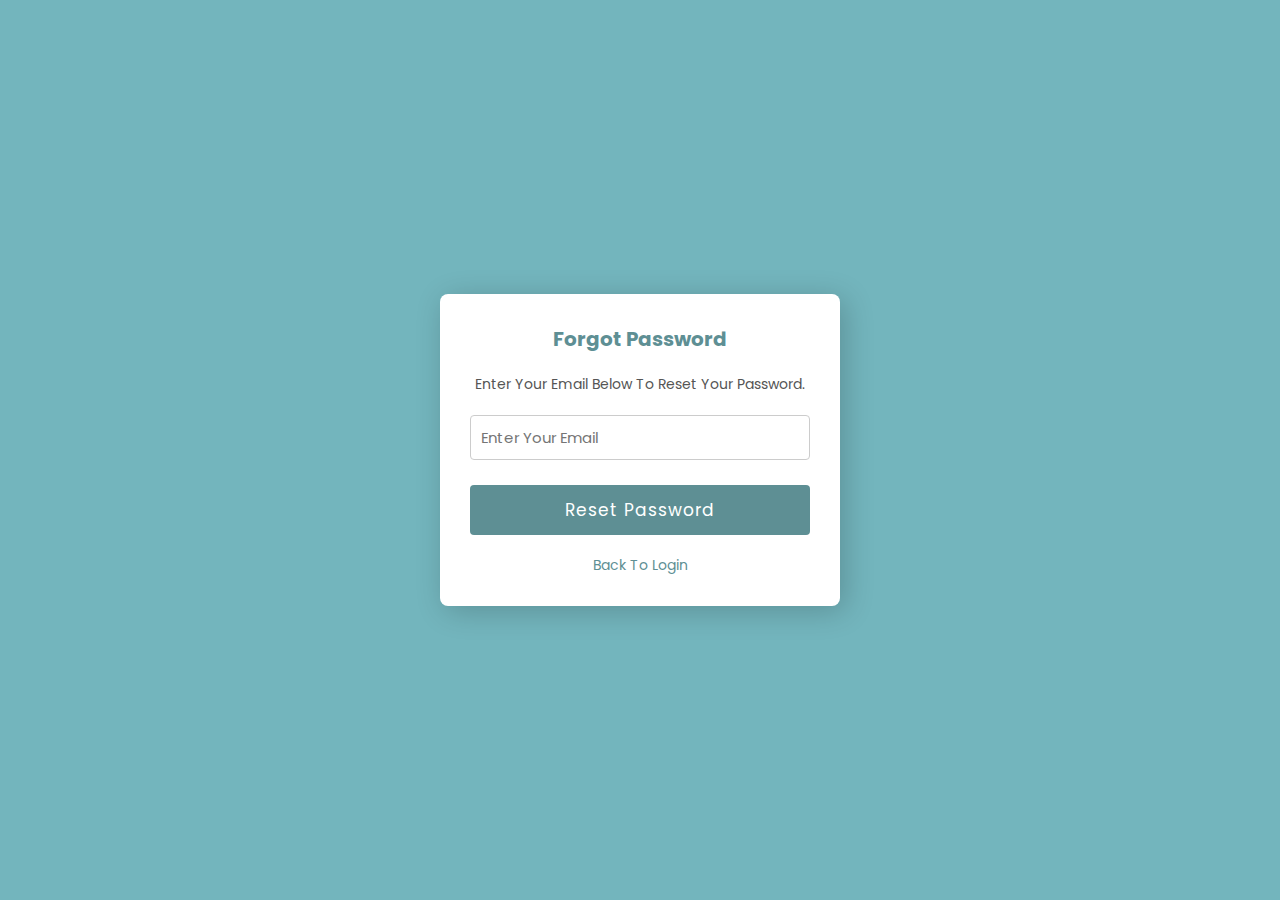
<file: forget.html>
<!DOCTYPE html>
<html lang="en">

<head>
    <meta charset="UTF-8">
    <meta name="viewport" content="width=device-width, initial-scale=1.0">
    <title>Forgot Password</title>
    <link rel="stylesheet" href="payment.css">
    <style>
        body {
            display: flex;
            justify-content: center;
            align-items: center;
            height: 100vh;
            background: #73B5BD; /* Match Payment page background */
        }

        .forgot-container {
            background: #ffffff;
            border-radius: 8px;
            box-shadow: 5px 5px 30px rgba(0, 0, 0, 0.2);
            padding: 30px;
            width: 100%;
            max-width: 400px;
            text-align: center;
        }

        .forgot-container h1 {
            font-size: 20px; /* Match Payment page title font size */
            color: #5e8f94; /* Match Payment page title color */
            margin-bottom: 20px;
        }

        .forgot-container p {
            font-size: 14px;
            color: #555;
            margin-bottom: 20px;
        }

        .forgot-container input[type="email"] {
            width: 100%;
            padding: 10px;
            margin-bottom: 20px;
            border: 1px solid #ccc;
            border-radius: 4px;
            font-size: 15px; /* Match input style from Payment page */
        }

        .forgot-container input:focus {
            border: 1px solid #000;
        }

        .forgot-container button {
            width: 100%;
            padding: 12px;
            font-size: 17px; /* Match Payment page button font size */
            background: #5e8f94; /* Match Payment page button background */
            color: #fff;
            margin-top: 5px;
            cursor: pointer;
            letter-spacing: 1px;
            border-radius: 4px;
            transition: background 0.2s linear;
        }

        .forgot-container button:hover {
            background: #73B5BD; /* Match hover style from Payment page */
        }

        .forgot-container a {
            display: block;
            margin-top: 15px;
            font-size: 14px;
            color: #5e8f94; /* Match link color with Payment page theme */
            text-decoration: none;
        }

        .forgot-container a:hover {
            text-decoration: underline;
        }

        #password-display {
            font-size: 14px;
            margin-top: 10px;
        }
    </style>
</head>

<body>
    <div class="forgot-container">
        <h1>Forgot Password</h1>
        <p>Enter your email below to reset your password.</p>
        <form id="forget-form">
            <input type="email" id="email" placeholder="Enter your email" required>
            <button type="submit">Reset Password</button>
        </form>
        <p id="password-display"></p>
        <a href="login_signup.html">Back to Login</a>
    </div>
</body>

<script>
    const form = document.getElementById('forget-form');
    const passwordDisplay = document.getElementById('password-display');

    function getUsers() {
        return JSON.parse(localStorage.getItem('users')) || [];
    }

    form.addEventListener('submit', (event) => {
        event.preventDefault();

        const email = document.getElementById('email').value;
        const users = getUsers();
        const user = users.find(user => user.email === email);

        if (user) {
            passwordDisplay.textContent = `Your password is: ${user.password}`;
            passwordDisplay.style.color = 'green';
        } else {
            passwordDisplay.textContent = 'Email not found!';
            passwordDisplay.style.color = 'red';
        }
    });
</script>

</html>
</file>
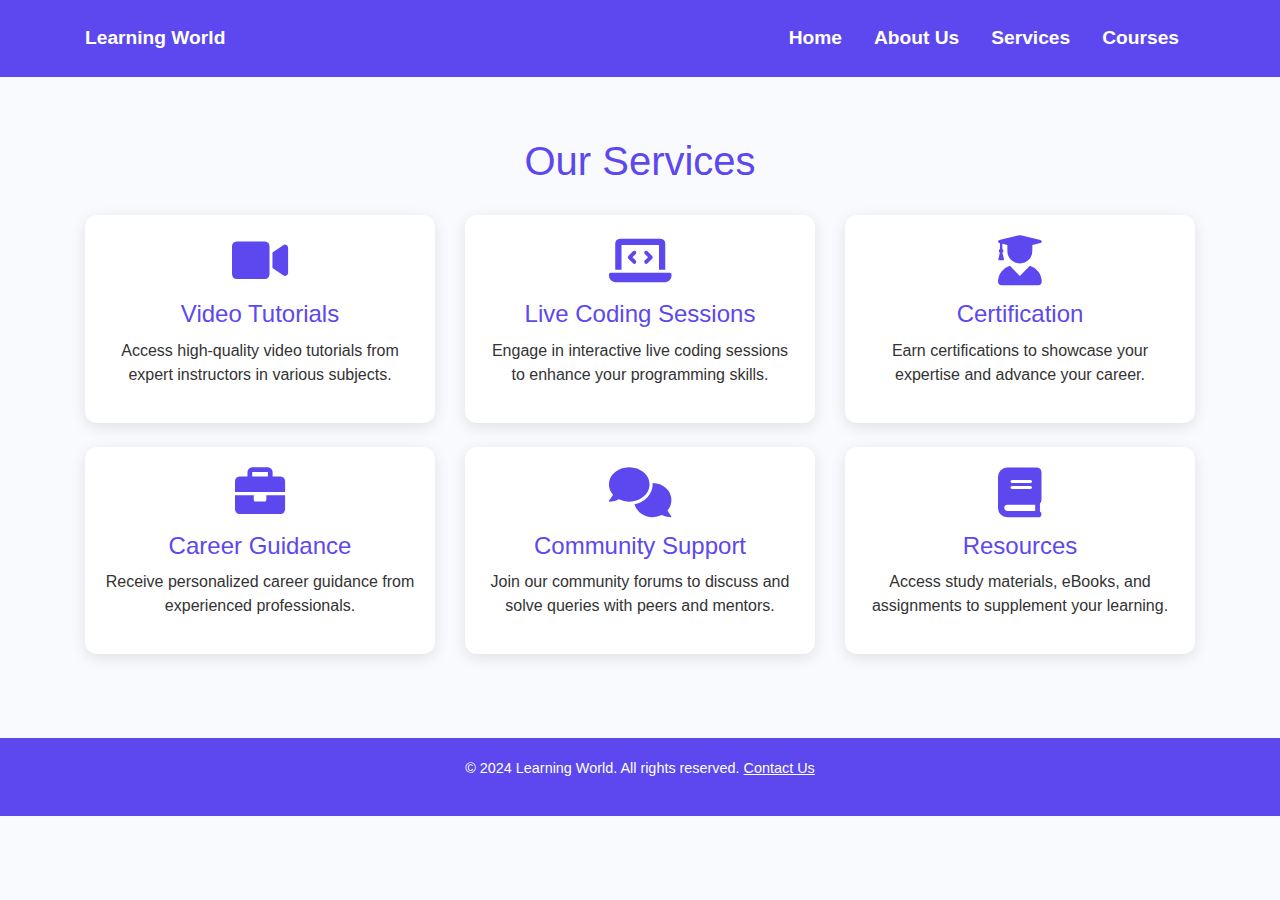
<file: service.html>
<!DOCTYPE html>
<html lang="en">

<head>
    <meta charset="UTF-8">
    <meta name="viewport" content="width=device-width, initial-scale=1.0">
    <title>Services - Learning World</title>
    <link rel="stylesheet" href="https://cdnjs.cloudflare.com/ajax/libs/font-awesome/6.0.0-beta3/css/all.min.css">
    <link rel="stylesheet" href="https://stackpath.bootstrapcdn.com/bootstrap/4.5.0/css/bootstrap.min.css">
    <style>
        :root {
            --primary-color: #5c48ee;
            --secondary-color: #f9fafe;
            --text-color: #333333;
            --card-bg: #ffffff;
            --card-shadow: rgba(0, 0, 0, 0.1);
            --card-hover-shadow: rgba(0, 0, 0, 0.15);
            --header-font: 'Poppins', sans-serif;
            --body-font: 'Roboto', sans-serif;
        }

        body {
            font-family: var(--body-font);
            margin: 0;
            background-color: var(--secondary-color);
            color: var(--text-color);
        }

        nav {
            background-color: var(--primary-color);
            padding: 1rem;
        }

        nav a {
            color: #fff;
            text-decoration: none;
            font-size: 1.2rem;
            font-weight: bold;
        }

        .services-section {
            padding: 60px 20px;
            text-align: center;
        }

        .services-section h2 {
            font-family: var(--header-font);
            color: var(--primary-color);
            margin-bottom: 30px;
            font-size: 2.5rem;
        }

        .service-card {
            background: var(--card-bg);
            border-radius: 12px;
            box-shadow: 0px 4px 15px var(--card-shadow);
            padding: 20px;
            transition: transform 0.3s, box-shadow 0.3s;
        }

        .service-card:hover {
            transform: translateY(-10px);
            box-shadow: 0px 6px 20px var(--card-hover-shadow);
        }

        .service-card i {
            font-size: 50px;
            color: var(--primary-color);
            margin-bottom: 15px;
        }

        .service-card h5 {
            font-family: var(--header-font);
            color: var(--primary-color);
            margin-bottom: 10px;
            font-size: 1.5rem;
        }

        .service-card p {
            font-size: 1rem;
            line-height: 1.5;
        }

        .footer {
            background-color: var(--primary-color);
            color: #fff;
            padding: 20px;
            text-align: center;
            font-size: 0.9rem;
        }

        .footer a {
            color: #fff;
            text-decoration: underline;
        }

        .footer a:hover {
            text-decoration: none;
        }
    </style>
</head>

<body>
    <nav>
        <div class="container d-flex justify-content-between align-items-center">
            <a href="#">Learning World</a>
            <ul class="nav">
                <li class="nav-item"><a class="nav-link" href="index.html">Home</a></li>
                <li class="nav-item"><a class="nav-link" href="about.html">About Us</a></li>
                <li class="nav-item"><a class="nav-link" href="service.html">Services</a></li>
                <li class="nav-item"><a class="nav-link" href="course.html">Courses</a></li>
            </ul>
        </div>
    </nav>

    <section class="services-section">
        <h2>Our Services</h2>
        <div class="container">
            <div class="row">
                <div class="col-md-4 mb-4">
                    <div class="service-card">
                        <i class="fas fa-video"></i>
                        <h5>Video Tutorials</h5>
                        <p>Access high-quality video tutorials from expert instructors in various subjects.</p>
                    </div>
                </div>
                <div class="col-md-4 mb-4">
                    <div class="service-card">
                        <i class="fas fa-laptop-code"></i>
                        <h5>Live Coding Sessions</h5>
                        <p>Engage in interactive live coding sessions to enhance your programming skills.</p>
                    </div>
                </div>
                <div class="col-md-4 mb-4">
                    <div class="service-card">
                        <i class="fas fa-user-graduate"></i>
                        <h5>Certification</h5>
                        <p>Earn certifications to showcase your expertise and advance your career.</p>
                    </div>
                </div>
            </div>
            <div class="row">
                <div class="col-md-4 mb-4">
                    <div class="service-card">
                        <i class="fas fa-briefcase"></i>
                        <h5>Career Guidance</h5>
                        <p>Receive personalized career guidance from experienced professionals.</p>
                    </div>
                </div>
                <div class="col-md-4 mb-4">
                    <div class="service-card">
                        <i class="fas fa-comments"></i>
                        <h5>Community Support</h5>
                        <p>Join our community forums to discuss and solve queries with peers and mentors.</p>
                    </div>
                </div>
                <div class="col-md-4 mb-4">
                    <div class="service-card">
                        <i class="fas fa-book"></i>
                        <h5>Resources</h5>
                        <p>Access study materials, eBooks, and assignments to supplement your learning.</p>
                    </div>
                </div>
            </div>
        </div>
    </section>

    <footer class="footer">
        <p>&copy; 2024 Learning World. All rights reserved. <a href="contact.html">Contact Us</a></p>
    </footer>

    <script src="https://code.jquery.com/jquery-3.5.1.slim.min.js"></script>
    <script src="https://cdn.jsdelivr.net/npm/@popperjs/core@2.9.3/dist/umd/popper.min.js"></script>
    <script src="https://stackpath.bootstrapcdn.com/bootstrap/4.5.0/js/bootstrap.min.js"></script>
</body>

</html>
</file>
<file: payment.css>
@import url('https://fonts.googleapis.com/css2?family=Poppins:wght@100;300;400;500;600&display=swap');

* {
    margin: 0;
    padding: 0;
    box-sizing: border-box;
    border: none;
    outline: none;
    font-family: 'Poppins', sans-serif;
    text-transform: capitalize;
    transition: all 0.2s linear;
}

.container {
    display: flex;
    justify-content: center;
    align-items: center;
    min-height: 100vh;
    padding: 18px;
    background: #73B5BD;
}

.container form {
    width: 500px;
    padding: 20px;
    background: #fff;
    box-shadow: 5px 5px 30px rgba(0, 0, 0, 0.2);
}

.container form .row {
    display: flex;
    flex-wrap: wrap;
    gap: 12px;
}

.container form .row .col {
    flex: 1 1 250px;
}

.col .title {
    font-size: 20px;
    color: #5e8f94;
    padding-bottom: 5px;
}

.col .inputBox {
    margin: 12px 0;
}

.col .inputBox label {
    margin-bottom: 10px;
    display: block;
}

.col .inputBox input,
.col .inputBox select {
    width: 100%;
    border: 1px solid #ccc;
    padding: 8px 15px;
    font-size: 15px;
}

.col .inputBox input:focus,
.col .inputBox select:focus {
    border: 1px solid #000;
}

.col .flex {
    display: flex;
    gap: 15px;
}

.col .flex .inputBox {
    flex: 1 1;
    margin-top: 5px;
}

.col .inputBox img {
    height: 34px;
    margin-top: 5px;
    filter: drop-shadow(0 0 1px #000);
}

.container form .submit_btn {
    width: 100%;
    padding: 12px;
    font-size: 17px;
    background: #5e8f94;
    color: #fff;
    margin-top: 5px;
    cursor: pointer;
    letter-spacing: 1px;
}

.container form .submit_btn:hover {
    background: #73B5BD;
}

input::-webkit-inner-spin-button,
input::-webkit-outer-spin-button {
    display: none;
}
</file>
